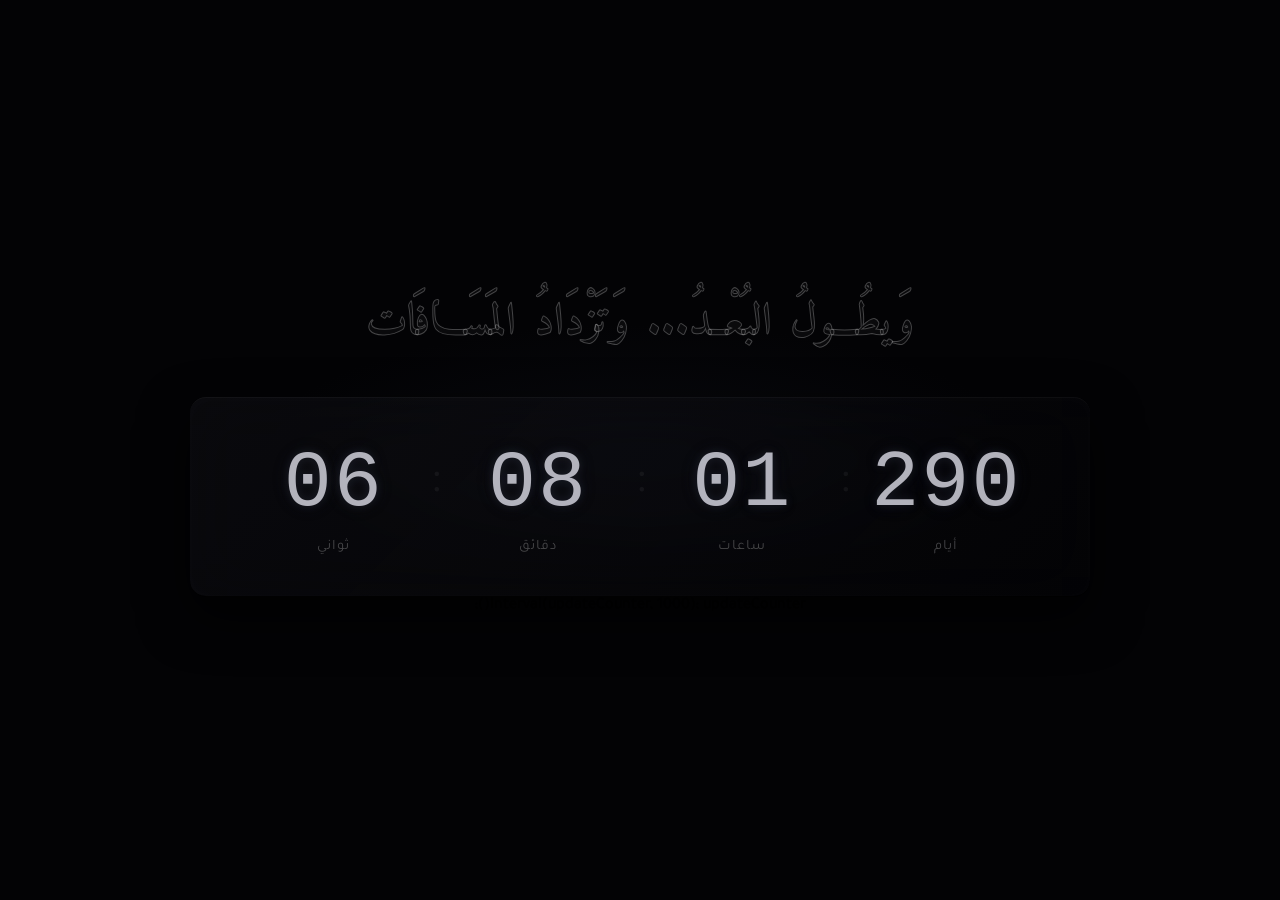
<file: index.html>
<!DOCTYPE html>
<html lang="ar" dir="rtl">
<head>
    <meta charset="UTF-8">
    <meta name="viewport" content="width=device-width, initial-scale=1.0">
    <title>ويطول البعد</title>
    <style>
        /* استدعاء خط تجوال للأرقام والعداد، وخط أميري كلاسيكي للكلمة المزخرفة */
        @import url('https://fonts.googleapis.com/css2?family=Amiri:ital,wght@0,400;0,700;1,400&family=Tajawal:wght@200;300;400;700&display=swap');

        * {
            margin: 0;
            padding: 0;
            box-sizing: border-box;
        }

        body {
            height: 100vh;
            display: flex;
            flex-direction: column; 
            justify-content: center;
            align-items: center;
            background-color: #030305; 
            font-family: 'Tajawal', sans-serif;
            overflow: hidden;
            position: relative;
        }

        .ambient-light {
            position: absolute;
            width: 60vw;
            height: 20vw;
            background: radial-gradient(ellipse at center, rgba(30, 35, 50, 0.2) 0%, transparent 70%);
            top: 50%;
            left: 50%;
            transform: translate(-50%, -50%);
            z-index: 0;
            pointer-events: none;
        }

        /* الكلمة المزخرفة فوق العداد */
        .title-text {
            position: relative;
            z-index: 1;
            font-family: 'Amiri', serif; /* خط كلاسيكي شاعري ومزخرف */
            font-size: 2.8rem;
            font-weight: 700;
            
            /* لون الكلمة من جوه */
            color: rgba(255, 255, 255, 0.03); 
            
            /* لون الحواف */
            -webkit-text-stroke: 1px rgba(255, 255, 255, 0.25);
            
            word-spacing: 5px; /* مسافات بين الكلمات بدل الحروف عشان متتقطعش */
            margin-bottom: 35px; 
            text-shadow: 0 0 25px rgba(255, 255, 255, 0.03);
            user-select: none; 
        }

        .glass-rectangle {
            position: relative;
            z-index: 1;
            display: flex;
            flex-direction: row; 
            flex-wrap: nowrap;
            justify-content: space-evenly;
            align-items: center;
            width: 80%;
            max-width: 900px;
            padding: 2.5rem 3rem;
            background: linear-gradient(135deg, rgba(20, 20, 25, 0.4), rgba(5, 5, 10, 0.2));
            backdrop-filter: blur(30px);
            -webkit-backdrop-filter: blur(30px);
            border-radius: 16px; 
            border-top: 1px solid rgba(255, 255, 255, 0.05);
            border-bottom: 1px solid rgba(0, 0, 0, 0.8);
            box-shadow: 
                0 20px 50px rgba(0, 0, 0, 0.8), 
                inset 0 1px 15px rgba(255, 255, 255, 0.02); 
        }

        .time-block {
            display: flex;
            flex-direction: column;
            align-items: center;
            justify-content: center;
            flex: 1;
        }

        .number {
            font-size: 5rem;
            font-weight: 300;
            color: rgba(220, 220, 230, 0.8);
            text-shadow: 
                0 0 10px rgba(100, 110, 140, 0.2),
                0 0 20px rgba(100, 110, 140, 0.1);
            letter-spacing: 2px;
            font-family: 'Courier New', Courier, monospace; 
        }

        .text {
            margin-top: 10px;
            font-size: 0.9rem;
            color: rgba(255, 255, 255, 0.25);
            letter-spacing: 1px;
        }

        .divider {
            font-size: 4rem;
            font-weight: 300;
            color: rgba(255, 255, 255, 0.05);
            padding-bottom: 30px;
        }

        /* تظبيط مقاسات الموبايل */
        @media (max-width: 768px) {
            .title-text {
                font-size: 1.6rem;
                margin-bottom: 25px;
                -webkit-text-stroke: 0.8px rgba(255, 255, 255, 0.25); 
            }
            .glass-rectangle {
                width: 95%;
                padding: 1.5rem 1rem;
            }
            .number {
                font-size: 2.2rem; 
            }
            .text {
                font-size: 0.65rem;
                margin-top: 5px;
            }
            .divider {
                font-size: 2rem;
                padding-bottom: 15px;
            }
        }
        
        @media (max-width: 400px) {
            .title-text {
                font-size: 1.3rem;
            }
            .glass-rectangle {
                padding: 1rem 0.5rem;
            }
            .number {
                font-size: 1.8rem; 
            }
            .text {
                font-size: 0.55rem;
            }
        }
    </style>
</head>
<body>

    <div class="ambient-light"></div>
    
    <!-- الكلمة المزخرفة -->
    <div class="title-text">وَيطُـــولُ البُعْــدُ... وَتَزْدَادُ المَسَـــافَات</div>

    <div class="glass-rectangle">
        <div class="time-block">
            <span class="number" id="days">0</span>
            <span class="text">أيام</span>
        </div>
        <div class="divider">:</div>
        <div class="time-block">
            <span class="number" id="hours">00</span>
            <span class="text">ساعات</span>
        </div>
        <div class="divider">:</div>
        <div class="time-block">
            <span class="number" id="minutes">00</span>
            <span class="text">دقائق</span>
        </div>
        <div class="divider">:</div>
        <div class="time-block">
            <span class="number" id="seconds">00</span>
            <span class="text">ثواني</span>
        </div>
    </div>

    <script>
        // التاريخ: 18 فبراير 2026 
        // شهر فبراير رقمه 1 في لغة الجافاسكريبت
        const startDate = new Date(2026, 1, 18, 0, 0, 0).getTime();

        function updateCounter() {
            const now = new Date().getTime();
            const timeDiff = now - startDate;

            if (timeDiff > 0) {
                const days = Math.floor(timeDiff / (1000 * 60 * 60 * 24));
                const hours = Math.floor((timeDiff % (1000 * 60 * 60 * 24)) / (1000 * 60 * 60));
                const minutes = Math.floor((timeDiff % (1000 * 60 * 60)) / (1000 * 60));
                const seconds = Math.floor((timeDiff % (1000 * 60)) / 1000);

                // الأيام بتظهر زي ما هي
                document.getElementById('days').textContent = days.toString();
                
                // الساعات والدقائق والثواني دايماً رقمين
                document.getElementById('hours').textContent = hours.toString().padStart(2, '0');
                document.getElementById('minutes').textContent = minutes.toString().padStart(2, '0');
                document.getElementById('seconds').textContent = seconds.toString().padStart(2, '0');
            }
        }

        setInterval(updateCounter, 1000);
        updateCounter(); 
    </script>

</body>
</html>
Interval(updateCounter, 1000);
        updateCounter(); 
    </script>

</body>
</html>
</file>
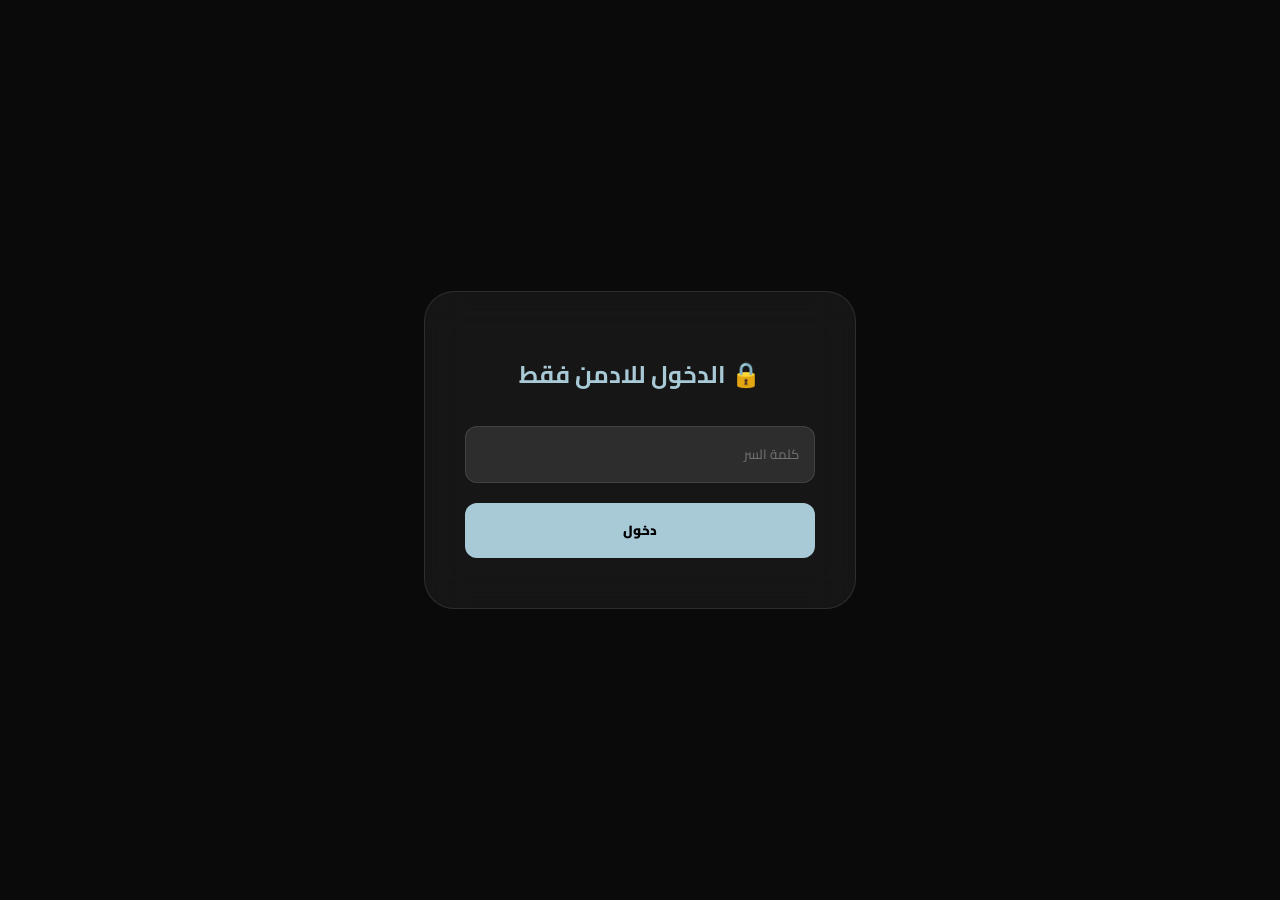
<file: admin - 2.html>
<!DOCTYPE html>
<html lang="ar" dir="rtl">
<head>
    <meta charset="UTF-8">
    <meta name="viewport" content="width=device-width, initial-scale=1.0">
    <title>لوحة التحكم | تحديث تلقائي</title>
    <link href="https://fonts.googleapis.com/css2?family=Cairo:wght@400;700;900&display=swap" rel="stylesheet">
    <style>
        :root { --bg: #0a0a0a; --gold: #a8cad7; --glass: rgba(255, 255, 255, 0.05); }
        body { font-family: 'Cairo', sans-serif; background: var(--bg); color: #fff; margin: 0; display: flex; justify-content: center; align-items: center; min-height: 100vh; }
        
        #lock-screen { position: fixed; inset: 0; background: var(--bg); z-index: 9999; display: flex; align-items: center; justify-content: center; }
        .pass-card { background: var(--glass); padding: 40px; border-radius: 30px; backdrop-filter: blur(20px); border: 1px solid rgba(255,255,255,0.1); text-align: center; width: 85%; max-width: 350px; }
        
        input, select, button { width: 100%; padding: 15px; margin: 10px 0; border-radius: 12px; border: none; box-sizing: border-box; font-family: 'Cairo'; }
        input, select { background: rgba(255,255,255,0.1); color: #fff; border: 1px solid rgba(255,255,255,0.1); }
        button { background: var(--gold); color: #000; font-weight: 900; cursor: pointer; transition: 0.3s; }
        button:disabled { opacity: 0.5; cursor: not-allowed; }

        .admin-container { width: 90%; max-width: 450px; padding: 30px; background: var(--glass); border-radius: 25px; border: 1px solid rgba(255,255,255,0.1); }
        .status { margin-top: 15px; font-size: 14px; text-align: center; color: var(--gold); }
        /* تصميم دائرة التحميل */
.progress-container { display: none;  flex-direction: column; align-items: center; margin: 20px 0; }
.circular-progress { position: relative; height: 100px; width: 100px; border-radius: 50%; background: conic-gradient(var(--gold) 0deg, #333 0deg); display: flex; align-items: center; justify-content: center; transition: 0.3s; }
.circular-progress::before { content: ""; position: absolute; height: 84px; width: 84px; border-radius: 50%; background-color: #1a1a1a; }
.progress-value { position: relative; font-size: 18px; font-weight: 700; color: var(--gold); }
   
</style>
</head>
<body>

    <div id="lock-screen">
        <div class="pass-card">
            <h2 style="color: var(--gold);">🔒 الدخول للادمن فقط</h2>
            <input type="password" id="passInput" placeholder="كلمة السر">
            <button onclick="checkPass()">دخول</button>
        </div>
    </div>

    <div class="admin-container">
        <h2 style="text-align: center; color: var(--gold); margin-top: 0;">➕ إضافة شيت جديد</h2>
        
        <label>اسم الشيت</label>
        <input type="text" id="sheetName" placeholder="مثال: شيت رقم 1">

        <label>المادة</label>
        <select id="sheetSub"></select> <label>صورة الشيت</label>
        <input type="file" id="fileInput" accept="image/*">
        <div class="progress-container" id="progContainer">
            <div class="circular-progress" id="progCircle">
                <span class="progress-value" id="progValue">0%</span>
            </div>
            <p style="font-size: 12px; margin-top: 10px;">جاري معالجة ورفع الملف...</p>
        </div>
        <button id="uploadBtn" onclick="processAndDownload()">رفع وحفظ الملف الجديد</button>
        <div id="status" class="status"></div>
    </div>
    <script src="الشيتات.js"></script>
    <script>
        const SECRET_PASS = "Raouf"; 

        function checkPass() {
            if(document.getElementById('passInput').value === SECRET_PASS) {
                document.getElementById('lock-screen').style.display = 'none';
                fillSubjects();
            } else { alert("خطأ!"); }
        }

        // ملء قائمة المواد من ملف الشيتات.js الأصلي
        function fillSubjects() {
            const select = document.getElementById('sheetSub');
            subjects.forEach(s => {
                let opt = document.createElement('option');
                opt.value = s.key;
                opt.innerHTML = s.label;
                select.appendChild(opt);
            });
        }

        async function processAndDownload() {
    const fileInput = document.getElementById('fileInput');
    const name = document.getElementById('sheetName').value;
    const sub = document.getElementById('sheetSub').value;
    const btn = document.getElementById('uploadBtn');
    const progContainer = document.getElementById('progContainer');
    const progCircle = document.getElementById('progCircle');
    const progValue = document.getElementById('progValue');

    if(!fileInput.files[0] || !name) return alert("يرجى إكمال البيانات");

    // إظهار الدائرة وتعطيل الزر
    btn.disabled = true;
    progContainer.style.display = 'flex';
    
    // محاكاة التقدم (تحريك الدائرة برمجياً)
    let progress = 0;
    let timer = setInterval(() => {
        if(progress < 90) { // ستتوقف عند 90% حتى ينتهي الرفع الفعلي
            progress++;
            progValue.innerText = `${progress}%`;
            progCircle.style.background = `conic-gradient(var(--gold) ${progress * 3.6}deg, #333 0deg)`;
        }
    }, 50);

    const apiKey = "5cbb6290de28740272d0af178e27ded0"; 
    const formData = new FormData();
    formData.append("image", fileInput.files[0]);

    try {
        const response = await fetch(`https://api.imgbb.com/1/upload?key=${apiKey}`, {
            method: "POST",
            body: formData
        });
        const resData = await response.json();
        const imageUrl = resData.data.url;

        // اكتمال الـ 100% عند نجاح الرفع
        clearInterval(timer);
        progValue.innerText = `100%`;
        progCircle.style.background = `conic-gradient(var(--gold) 360deg, #333 0deg)`;

        // إضافة البيانات وحفظ الملف
        const newSheet = { 
            name: name, 
            date: new Date().toISOString().split('T')[0], 
            sub: sub, 
            url: imageUrl 
        };
        allData.push(newSheet);

        const fileContent = `const subjects = ${JSON.stringify(subjects, null, 4)};\n\nconst allData = ${JSON.stringify(allData, null, 4)};`;
        
        setTimeout(() => {
            downloadFile(fileContent);
            alert("تم الرفع وتحميل الملف المحدث بنجاح!");
            progContainer.style.display = 'none';
            btn.disabled = false;
        }, 500);

    } catch (e) {
        clearInterval(timer);
        alert("حدث خطأ أثناء الرفع");
        progContainer.style.display = 'none';
        btn.disabled = false;
    }
}

        function downloadFile(content) {
            const blob = new Blob([content], { type: 'text/javascript' });
            const a = document.createElement('a');
            a.href = URL.createObjectURL(blob);
            a.download = 'الشيتات.js'; // سيتم تحميله بنفس الاسم
            document.body.appendChild(a);
            a.click();
            document.body.removeChild(a);
        }
    </script>
</body>
</html>
</file>
